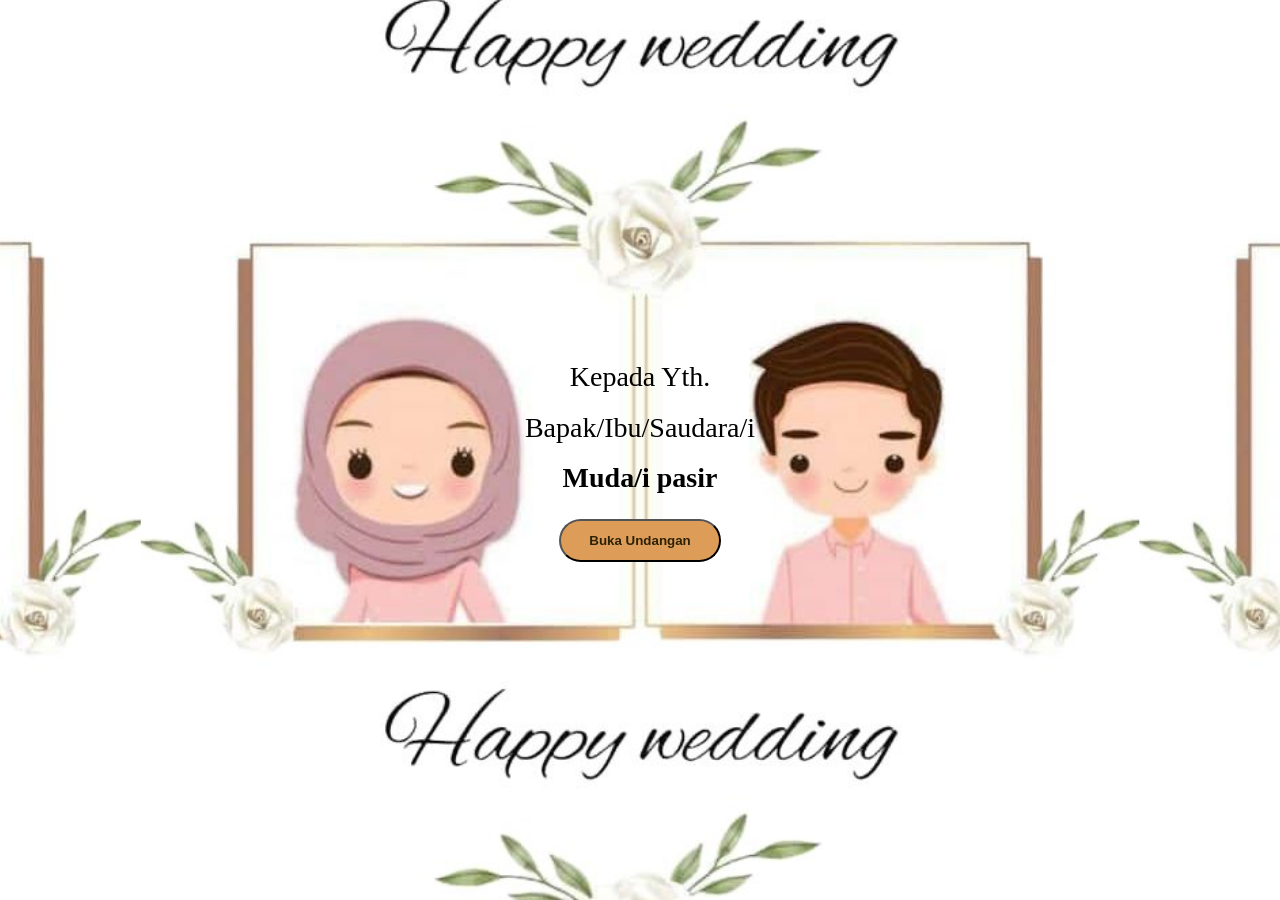
<file: index.html>
<!DOCTYPE html>
<html lang="en">
<head>
    <meta charset="UTF-8">
    <meta name="viewport" content="width=, initial-scale=1.0">
    <title>undangan pernikahan</title>
    <link rel="stylesheet" href="sampul.css">
</head>
<body>
    <div class="page1">
        <div class="box">
            <h2>Kepada Yth.</h2>
            <h1>Bapak/Ibu/Saudara/i</h1>
            <p class="nama">Muda/i pasir</p>
            <button onclick="buka()" class="btn slide-up">Buka Undangan</button>
        </div>
    </div>
    <script src="script.js"></script>
</body>
</html>
</file>
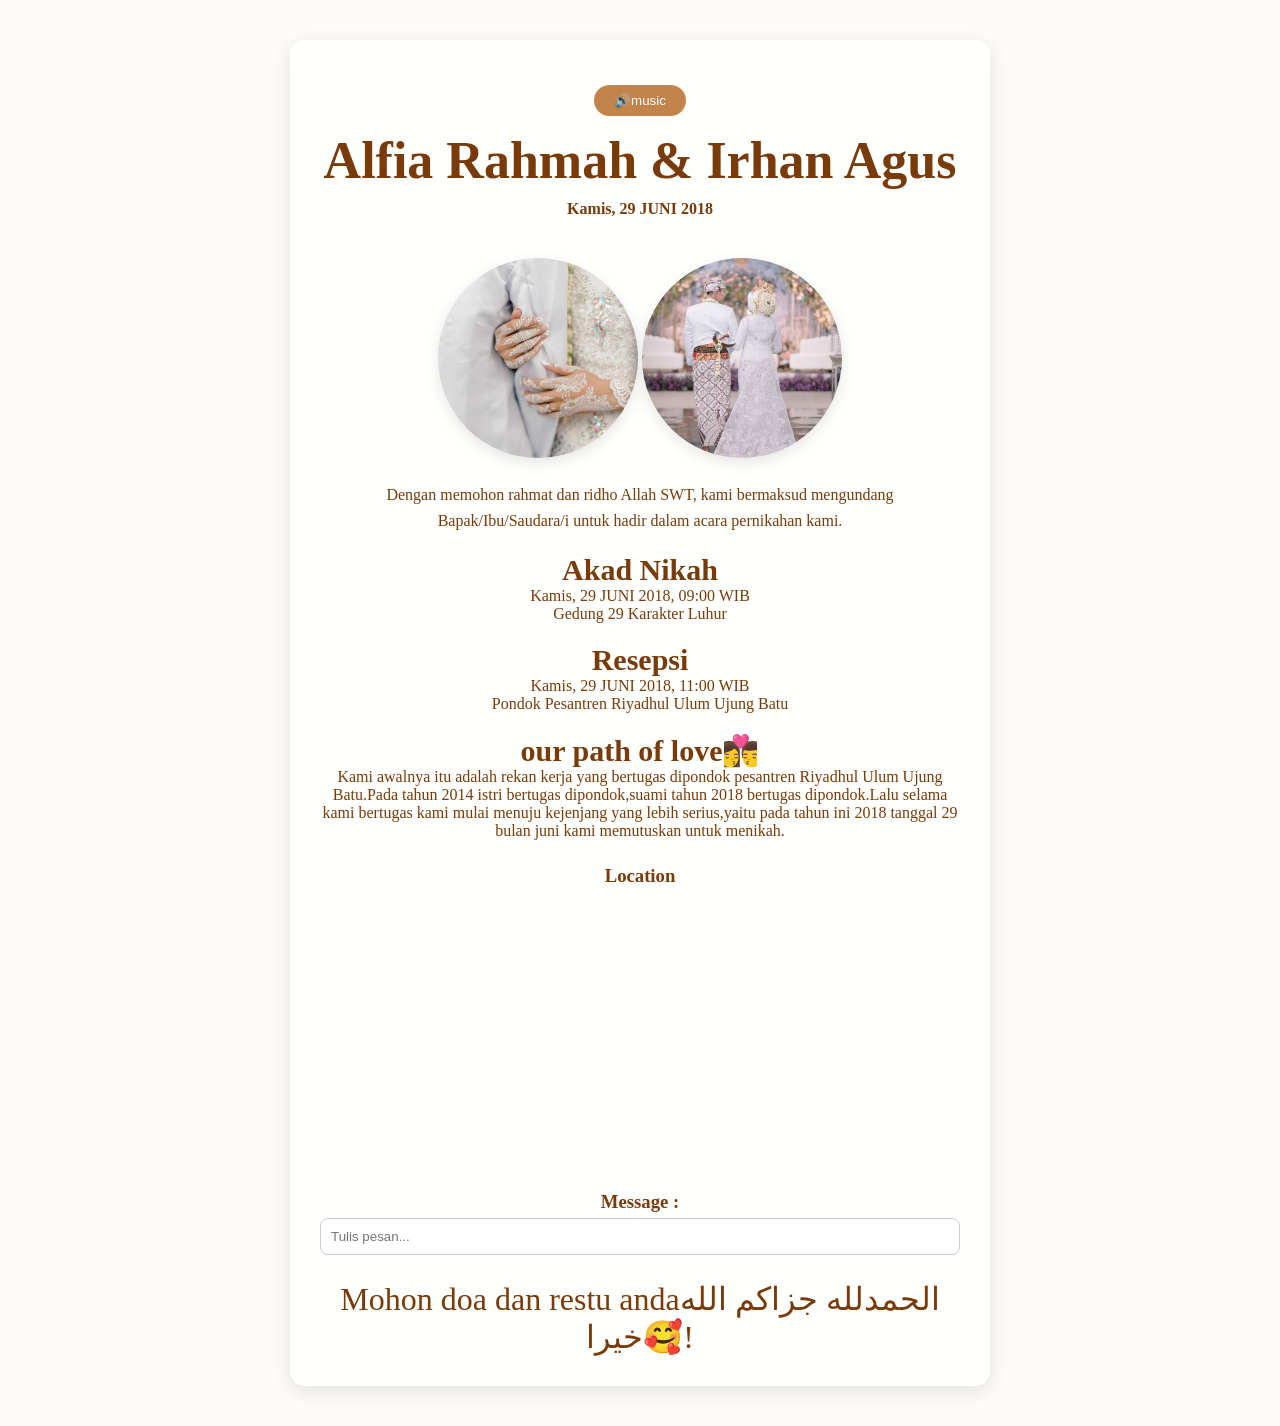
<file: halaman2.html>
<!DOCTYPE html>
<html lang="en">
<head>
    <meta charset="UTF-8">
    <meta name="viewport" content="width=device-width, initial-scale=1.0">
    <title>isi undangan</title>
    <link rel="stylesheet" href="style.css">
</head>
<body>
    <script src="script.js"></script>

    <section class="page page2" id="page2">
    <div class="content fade-in">
        <audio id="music">
            <source src="music.m4a" type="audio/mp4">
        </audio>
        <button onclick="playmusic()" class="play">🔊music</button>
            <h1 class="judul">Alfia Rahmah & Irhan Agus</h1>
            <p class="tanggal">Kamis, 29 JUNI 2018</p>

                <img src="asset/opsi1.jpeg" alt="foto mempelai" class="foto slide-up">
                <img src="asset/opsi2.jpeg" alt="foto mempelai" class="foto slide-up">

            <p class="teks">
                Dengan memohon rahmat dan ridho Allah SWT, kami bermaksud mengundang
                Bapak/Ibu/Saudara/i untuk hadir dalam acara pernikahan kami.
            </p>

            <div class="detail slide-up">
                <h3>Akad Nikah</h3>
                <p>Kamis, 29 JUNI 2018, 09:00 WIB</p>
                <p>Gedung 29 Karakter Luhur</p>

                <h3>Resepsi</h3>
                <p>Kamis, 29 JUNI 2018, 11:00 WIB</p>
                <p>Pondok Pesantren Riyadhul Ulum Ujung Batu</p>

                <h3>our path of love👩‍❤️‍💋‍👨</h3>
                <p>Kami awalnya itu adalah rekan kerja yang bertugas dipondok pesantren Riyadhul Ulum Ujung Batu.Pada tahun 2014 istri bertugas dipondok,suami tahun 2018 bertugas dipondok.Lalu selama kami bertugas kami mulai menuju kejenjang yang lebih serius,yaitu pada tahun ini 2018 tanggal 29 bulan juni kami memutuskan untuk menikah.</p>
            </div>

            <div class="map fade-in">
                <h3>Location</h3>
                    <iframe
                    src="https://www.google.com/maps/embed?pb=!1m14!1m8!1m3!1d31916.08357712208!2d100.5316099!3d0.7117866!3m2!1i1024!2i768!4f13.1!3m3!1m2!1s0x302b2dcb941b2297%3A0x8188cb88069ec724!2sRiyadhul%20Ulum%20Islamic%20Boarding%20School%20Ujung%20Batu%20(LDII)!5e0!3m2!1sen!2sid!4v1769482059172!5m2!1sen!2sid" 
                    width="600" 
                    height="450" 
                    style="border:0;" 
                    allowfullscreen="" 
                    loading="lazy" 
                    referrerpolicy="no-referrer-when-downgrade">
                    </iframe>
            </div>

            <div class="form-group">
                <h3>Message :</h3>
                <label for="message"></label>
                <input type="text" id="message" name="message" placeholder="Tulis pesan..." required>
            </div>

        <p class="thanks fade-in">Mohon doa dan restu andaالحمدلله جزاكم الله خيرا🥰!</p>
    </div>
  </section>
</body>
</html>
</file>
<file: sampul.css>
html, body {
    height: 100%;
    margin: 0;
    background-image: url(asset/wedding.jpeg);
    background-size: 78%;
    background-position: center;

}

.page1 {
  height: 100%;
  justify-content: center;
  align-items: center;
  text-align: center;
  display: flex;
}

.box {
    padding: 0;
}

.nama {
    font-size: 28px;
    font-weight: 600;
    margin: 15px 0 25px;
}

.page1 h2 {
    font-size: 28px;
    margin-bottom: 10px;
    font-weight: 300;
}

.page1 h1 {
  font-size: 28px;
  font-weight: 300;
}

.btn {
  display: inline-block;
  padding: 12px 28px;
  background-color: rgb(221, 157, 88);
  color: rgb(45, 33, 6);
  border-radius: 30px;
  text-decoration: none;
  font-weight: bold;
  transition: 0.3s;
}
.btn:hover {
  background: #e5b285;
}
</file>
<file: style.css>
* {
  margin: 0;
  padding: 0;
  box-sizing: border-box;
}

body {
  font-family: var(--font2);
  color: #050101;
  scroll-behavior: smooth;
  background: #fdfbf7;
}

/* Halaman umum */
.page {
  min-height: 100vh;
  display: flex;
  justify-content: center;
  align-items: center;
  text-align: center;
  padding: 40px 20px;
  position: relative;
  overflow: hidden;
}

/* halaman2 */
.page2 {
  background: var(--bg2) center/cover fixed no-repeat;
  color: #793b09;
  flex-direction: column;
}
.page2 .content {
  background: rgba(255,255,255,0.9);
  padding: 30px;
  border-radius: 15px;
  max-width: 700px;
  box-shadow: 0 5px 20px rgba(0,0,0,0.1);
}
.judul {
  font-family: var(--font1);
  font-size: 52px;
  color: var(--primary);
  margin-bottom: 10px;
}
.tanggal {
  font-weight: 600;
  margin-bottom: 20px;
}
.foto {
  width: 200px;
  height: 200px;
  object-fit: cover;
  border-radius: 50%;
  margin: 20px 0;
  border: 5px solid var(--primary);
  box-shadow: 0 5px 15px rgba(0,0,0,0.1);
}
.teks {
  margin-bottom: 20px;
  line-height: 1.6;
}
.detail h3 {
  color: var(--primary);
  margin-top: 20px;
  font-family: var(--font1);
  font-size: 30px;
}
.map {
  margin-top: 25px;
}
.map iframe {
  width: 100%;
  height: 300px;
  border: 3px solid var(--primary);
  border-radius: 12px;
}

/* pesan */
.form-group {
  margin-bottom: 15px;
}

.form-group label {
  display: block;
  margin-bottom: 5px;
  font-weight: 600;
}

.form-group input,
.form-group textarea {
  width: 100%;
  padding: 10px;
  border-radius: 8px;
  border: 1px solid #ccc;
  font-family: Poppins, sans-serif;
}

.thanks {
  margin-top: 25px;
  font-family: var(--font1);
  font-size: 32px;
  color: var(--primary);
}

/* tombol music di dalam kotak */
.play {
  margin: 15px auto;
  padding: 8px 20px;
  border: none;
  border-radius: 20px;
  background: #c2844a;
  color: #fff;
  cursor: pointer;
  display: block;
}

.play:hover {
  background: #d69358;
}
</file>
